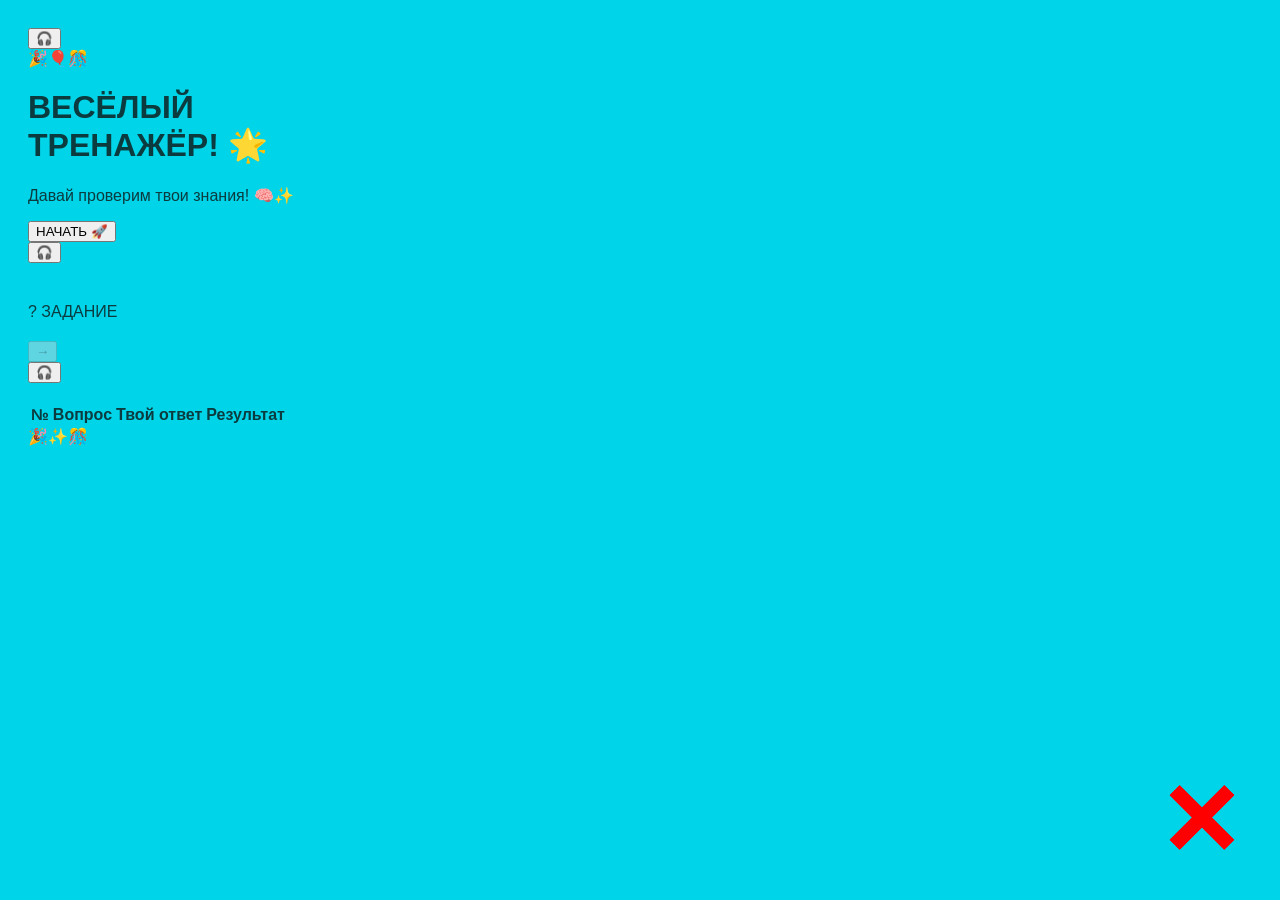
<file: index.html>
<!DOCTYPE html>
<html lang="ru">
<head>
    <meta charset="UTF-8">
    <meta name="viewport" content="width=device-width, initial-scale=1.0">
    <meta name="description" content="Весёлый интерактивный тренажёр для детей с особенностями развития">
    <title>Весёлый тренажёр ЭМО</title>
    <link rel="stylesheet" href="styles.css">
</head>
<body>
    <!-- Стартовая страница -->
    <div id="start-screen" class="screen active">
        <button id="sound-btn-start" class="sound-button" aria-label="Озвучить название" title="Нажми, чтобы услышать название!">
            🎧
        </button>
        <button class="close-button" onclick="if(confirm('Вы уверены?')) location.reload()" aria-label="Закрыть">
            ✕
        </button>
        
        <div class="card-large">
            <div class="emoji-large">🎉🎈🎊</div>
            <h1 class="title-large">ВЕСЁЛЫЙ<br/>ТРЕНАЖЁР! 🌟</h1>
            <p class="subtitle-large">Давай проверим твои знания! 🧠✨</p>
            <button id="start-btn" class="start-button">НАЧАТЬ 🚀</button>
        </div>
    </div>

    <!-- Экран с вопросами -->
    <div id="question-screen" class="screen">
        <button id="sound-btn-question" class="sound-button" aria-label="Включить/выключить звук" title="Включить/выключить звук">
            🎧
        </button>
        
        <!-- Боковая панель с номерами -->
        <div class="sidebar" id="sidebar"></div>

        <!-- Основной контент -->
        <div class="main-content">
            <div class="card-question">
                <div class="badge-label">
                    <span class="badge-icon">?</span>
                    ЗАДАНИЕ
                </div>

                <div id="question-emoji" class="question-emoji"></div>
                <h2 id="question-text" class="question-text"></h2>

                <div id="options-container" class="options-container"></div>

                <div class="button-container">
                    <button id="next-btn" class="next-button" disabled aria-label="Следующий вопрос">
                        →
                    </button>
                </div>
            </div>
        </div>

        <button class="close-button" onclick="if(confirm('Ты уверен, что хочешь выйти?')) location.reload()" aria-label="Закрыть">
            ✕
        </button>
    </div>

    <!-- Экран результатов -->
    <div id="results-screen" class="screen">
        <button id="sound-btn-results" class="sound-button" aria-label="Включить/выключить звук" title="Включить/выключить звук">
            🎧
        </button>
        <button id="restart-btn" class="close-button" aria-label="Начать заново">
            ✕
        </button>

        <div class="results-container">
            <div class="results-header">
                <div id="results-emoji" class="results-emoji"></div>
                <h2 id="results-title" class="results-title"></h2>
                <p id="results-score" class="results-score"></p>
            </div>

            <div class="table-wrapper">
                <table class="results-table">
                    <thead>
                        <tr>
                            <th>№</th>
                            <th>Вопрос</th>
                            <th>Твой ответ</th>
                            <th>Результат</th>
                        </tr>
                    </thead>
                    <tbody id="results-tbody"></tbody>
                </table>
            </div>
        </div>
    </div>

    <!-- Анимация успеха -->
    <div id="success-overlay" class="success-overlay">
        <div class="success-emoji">🎉✨🎊</div>
    </div>

    <script src="script.js"></script>
</body>
</html>
</file>
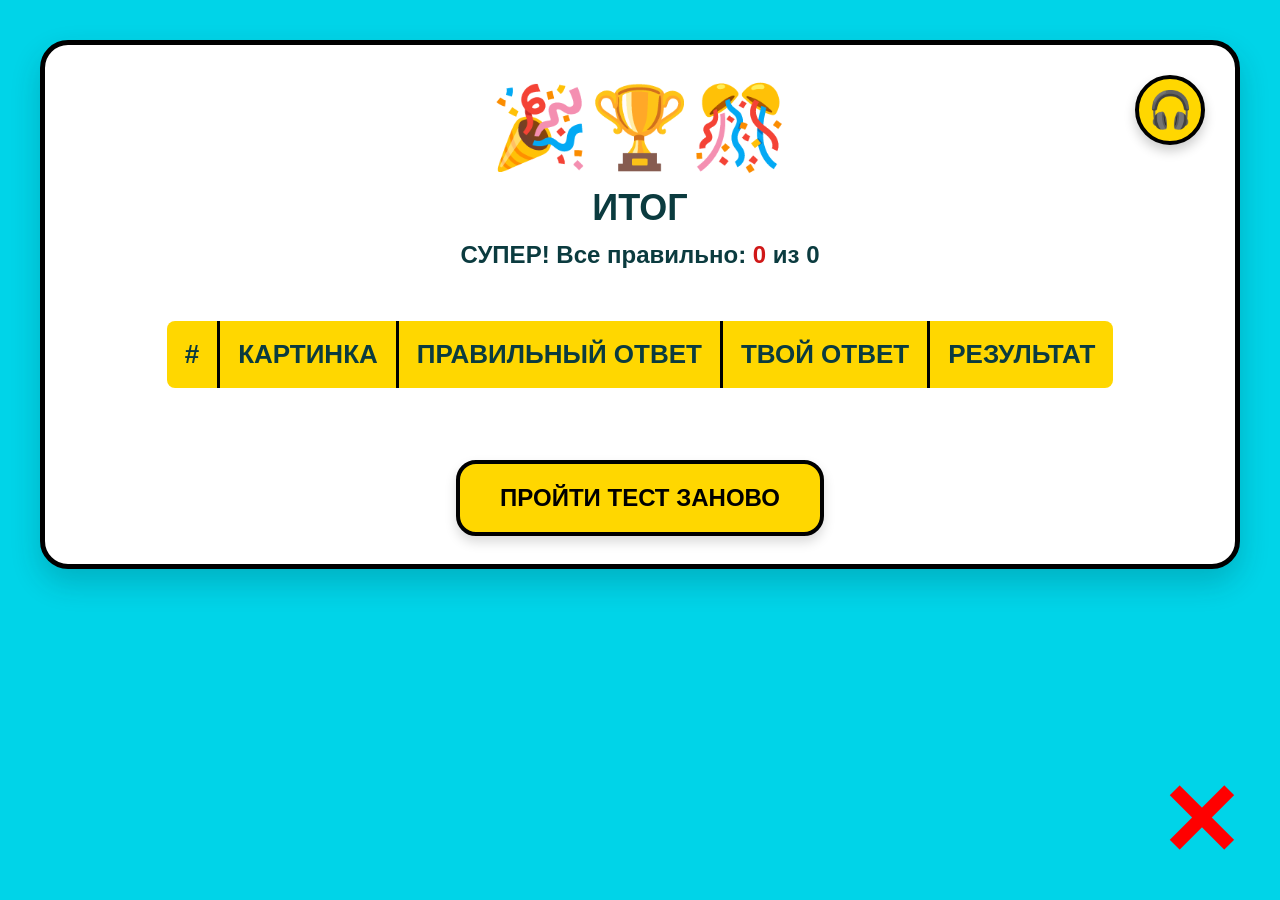
<file: answers.html>
<!doctype html>
<html lang="ru">
<head>
  <meta charset="utf-8">
  <meta name="viewport" content="width=device-width,initial-scale=1">
  <title>Тренажёр — Таблица ответов</title>
  <link rel="stylesheet" href="styles.css">
</head>
<body>
  <div class="app-wrap">
    <main class="trainer" role="main" aria-labelledby="results-title">
      <h1 id="results-title" style="position:absolute;left:-9999px">Итог</h1>

      <button id="soundToggle" class="sound-toggle" aria-pressed="true" title="Включить / выключить звук">
        🎧
      </button>

      <section class="content answers-panel" aria-live="polite">
        <div style="text-align:center; margin-bottom:24px;">
          <div id="resultsEmoji" style="font-size:80px; margin-bottom:12px;">🎉</div>
          <h2 style="font-size:36px; margin:0 0 12px 0; font-weight:900">ИТОГ</h2>
          <p id="resultsScore" style="font-size:24px; font-weight:700; margin:0;"></p>
        </div>

        <div id="tableContainer" aria-label="Таблица ответов"></div>

        <div style="text-align:center; margin-top:24px;">
          <button id="restartButton" class="restart-button" type="button">ПРОЙТИ ТЕСТ ЗАНОВО</button>
        </div>
      </section>
    </main>

    <button id="closeButton" class="close-button" aria-label="Выход">✕</button>
  </div>

  <script>
  (function(){
    'use strict';

    const STORAGE_KEY = 'emo_trainer_answers_v1';
    const STORAGE_SOUND_KEY = 'emo_trainer_sound_v1';
    const VOWELS = 'АЕЁИОУЫЭЮЯ';

    const tableContainer = document.getElementById('tableContainer');
    const restartButton = document.getElementById('restartButton');
    const resultsEmoji = document.getElementById('resultsEmoji');
    const resultsScore = document.getElementById('resultsScore');
    const soundToggleEl = document.getElementById('soundToggle');
    const closeButtonEl = document.getElementById('closeButton');

    let soundOn = true;

    function speak(text) {
      if (!soundOn || !window.speechSynthesis) return;

      try {
        window.speechSynthesis.cancel();
        const utterance = new SpeechSynthesisUtterance(text);
        utterance.lang = 'ru-RU';
        utterance.rate = 0.85;
        utterance.pitch = 1.3;
        utterance.volume = 1.0;

        const voices = window.speechSynthesis.getVoices();
        const femaleVoice = voices.find(function(v) {
          return v.lang.indexOf('ru') === 0 && (
            v.name.indexOf('Elena') !== -1 || 
            v.name.indexOf('Milena') !== -1 || 
            v.name.indexOf('Anna') !== -1
          );
        }) || voices.find(function(v) { return v.lang.indexOf('ru') === 0; });

        if (femaleVoice) utterance.voice = femaleVoice;

        utterance.onstart = function() { 
          soundToggleEl.classList.add('playing'); 
        };
        utterance.onend = function() { 
          soundToggleEl.classList.remove('playing'); 
        };

        window.speechSynthesis.speak(utterance);
      } catch (error) {
        console.error('Ошибка озвучки:', error);
      }
    }

    function loadAnswers() {
      try {
        var raw = localStorage.getItem(STORAGE_KEY);
        if (!raw) return [];
        var parsed = JSON.parse(raw);
        if (!Array.isArray(parsed)) return [];
        return parsed;
      } catch(e) {
        return [];
      }
    }

    function clearAnswers() {
      localStorage.removeItem(STORAGE_KEY);
    }

    function createCellTextWithColorizedLetters(text) {
      var container = document.createElement('div');
      container.style.display = 'inline-block';
      for (var i = 0; i < text.length; i++) {
        var ch = text[i];
        var span = document.createElement('span');
        if (VOWELS.indexOf(ch) !== -1) {
          span.className = 'vowel';
        } else {
          span.className = 'consonant';
        }
        span.textContent = ch;
        container.appendChild(span);
      }
      return container;
    }

    function renderTable(answers) {
      var table = document.createElement('table');
      table.className = 'answers-table';

      var thead = document.createElement('thead');
      var headRow = document.createElement('tr');
      var headers = ['#','КАРТИНКА','ПРАВИЛЬНЫЙ ОТВЕТ','ТВОЙ ОТВЕТ','РЕЗУЛЬТАТ'];
      for (var h = 0; h < headers.length; h++) {
        var th = document.createElement('th');
        th.textContent = headers[h];
        headRow.appendChild(th);
      }
      thead.appendChild(headRow);
      table.appendChild(thead);

      var tbody = document.createElement('tbody');
      for (var i = 0; i < answers.length; i++) {
        var a = answers[i];
        var tr = document.createElement('tr');

        var tdId = document.createElement('td');
        tdId.textContent = a.id;
        tdId.setAttribute('aria-label','Номер вопроса');
        tr.appendChild(tdId);

        var tdImg = document.createElement('td');
        tdImg.className = 'cell-image';
        var img = document.createElement('img');
        img.src = a.img;
        img.alt = 'Иллюстрация';
        img.loading = 'lazy';
        img.onerror = function() {
          this.style.display = 'none';
        };
        tdImg.appendChild(img);
        tr.appendChild(tdImg);

        var tdCorrect = document.createElement('td');
        var correctNode = createCellTextWithColorizedLetters(String(a.correct).toUpperCase());
        tdCorrect.appendChild(correctNode);
        tr.appendChild(tdCorrect);

        var tdUser = document.createElement('td');
        var userText = (a.answer || '—').toString().toUpperCase();
        var userNode = createCellTextWithColorizedLetters(userText);
        tdUser.appendChild(userNode);
        tr.appendChild(tdUser);

        var tdRes = document.createElement('td');
        tdRes.className = 'result-icon';
        tdRes.textContent = a.isCorrect ? '✅' : '❌';
        tr.appendChild(tdRes);

        tbody.appendChild(tr);
      }

      table.appendChild(tbody);
      
      while (tableContainer.firstChild) tableContainer.removeChild(tableContainer.firstChild);
      tableContainer.appendChild(table);
    }

    function updateSoundIcon() {
      if (soundOn) {
        soundToggleEl.style.backgroundColor = '#FFD700';
        soundToggleEl.setAttribute('aria-pressed', 'true');
      } else {
        soundToggleEl.style.backgroundColor = '#CCC';
        soundToggleEl.setAttribute('aria-pressed', 'false');
      }
    }

    function handleToggleSound() {
      soundOn = !soundOn;
      localStorage.setItem(STORAGE_SOUND_KEY, String(soundOn));
      updateSoundIcon();
      if (soundOn) {
        speak('Звук включён');
      } else {
        window.speechSynthesis.cancel();
      }
    }

    restartButton.addEventListener('click', function(){
      speak('Начинаем заново!');
      setTimeout(function() {
        clearAnswers();
        window.location.href = 'question.html';
      }, 1000);
    });

    soundToggleEl.addEventListener('click', handleToggleSound);

    closeButtonEl.addEventListener('click', function() {
      if (confirm('Вы уверены, что хотите выйти?')) {
        clearAnswers();
        window.location.reload();
      }
    });

    if (window.speechSynthesis) {
      window.speechSynthesis.getVoices();
    }

    try {
      var savedSound = localStorage.getItem(STORAGE_SOUND_KEY);
      if (savedSound !== null) {
        soundOn = savedSound === 'true';
      }
    } catch(e) {
      console.error('Ошибка загрузки настроек звука:', e);
    }

    var answers = loadAnswers();
    var correctCount = 0;
    for (var i = 0; i < answers.length; i++) {
      if (answers[i].isCorrect) correctCount++;
    }
    var total = answers.length;

    if (correctCount === total) {
      resultsEmoji.textContent = '🎉🏆🎊';
      resultsScore.innerHTML = 'СУПЕР! Все правильно: <span class="vowel">' + correctCount + '</span> из ' + total;
      setTimeout(function() { speak('Супер! Все правильно! Ты молодец!'); }, 800);
    } else if (correctCount >= Math.ceil(total * 0.6)) {
      resultsEmoji.textContent = '😊👍✨';
      resultsScore.innerHTML = 'МОЛОДЕЦ! Правильных ответов: <span class="vowel">' + correctCount + '</span> из ' + total;
      setTimeout(function() { speak('Молодец! Правильных ответов: ' + correctCount + ' из ' + total); }, 800);
    } else {
      resultsEmoji.textContent = '💪🌟😄';
      resultsScore.innerHTML = 'УМНИЦА! Правильных ответов: <span class="vowel">' + correctCount + '</span> из ' + total;
      setTimeout(function() { speak('Умница! Правильных ответов: ' + correctCount + ' из ' + total + '. Попробуй ещё раз!'); }, 800);
    }

    updateSoundIcon();
    renderTable(answers);

  })();
  </script>
</body>
</html>
</file>
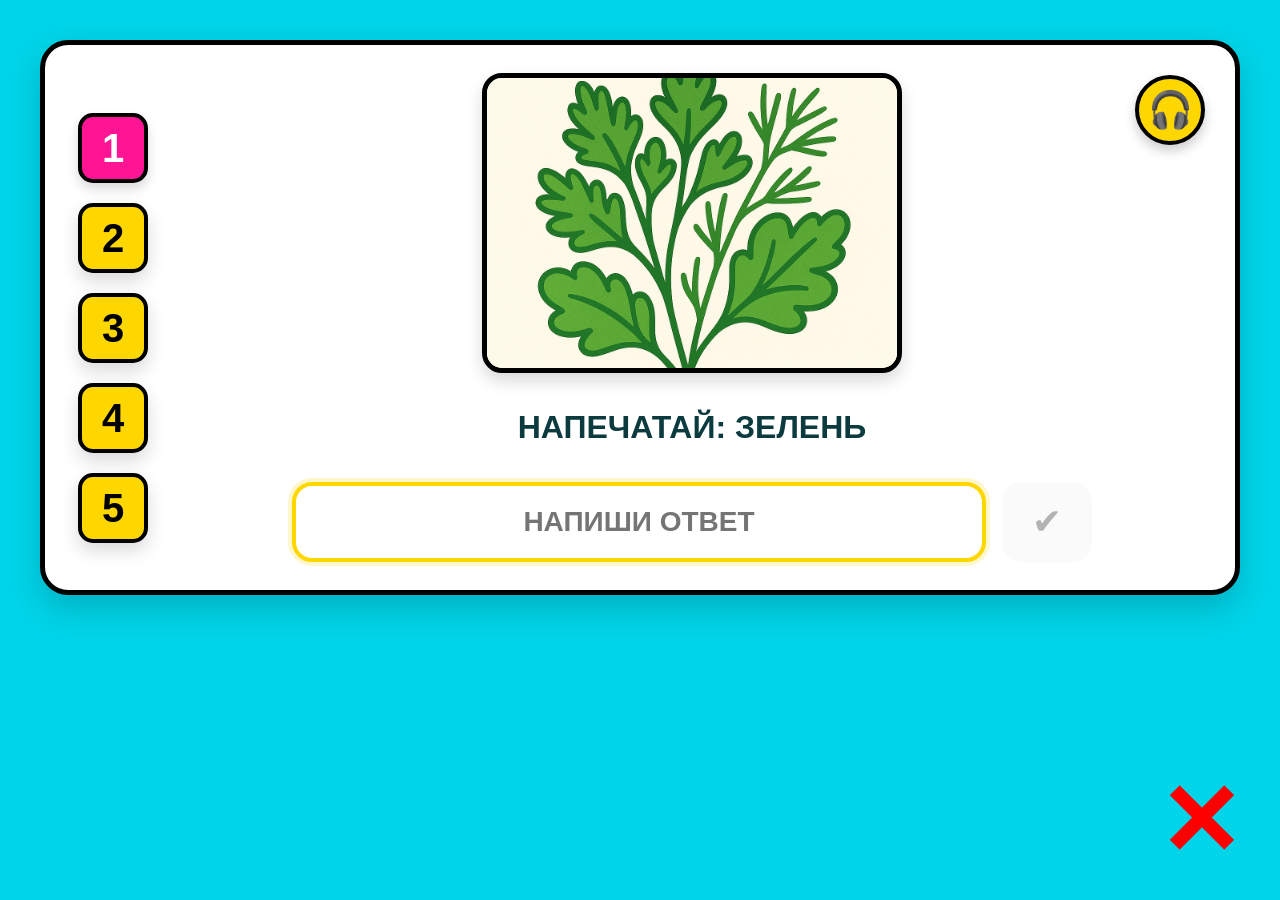
<file: question.html>
<!doctype html>
<html lang="ru">
<head>
  <meta charset="utf-8">
  <meta name="viewport" content="width=device-width,initial-scale=1">
  <title>Тренажёр — Вопрос</title>
  <link rel="stylesheet" href="styles.css">
</head>
<body>
  <div class="app-wrap">
    <main class="trainer" role="main" aria-labelledby="trainer-title">
      <h1 id="trainer-title" style="position:absolute;left:-9999px">Тренажёр</h1>

      <button id="soundToggle" class="sound-toggle" aria-pressed="true" title="Включить / выключить звук">
        🎧
      </button>

      <nav class="sidebar" aria-label="Список вопросов"></nav>

      <section class="content" aria-live="polite">
        <div class="image-card" id="imageCard" role="img" aria-label="Иллюстрация вопроса"></div>
        <div class="question-label" id="questionLabel">НАПЕЧАТАЙ: ...</div>
        <div class="input-row" aria-label="Поле ответа">
          <input id="answerInput" class="input-field" type="text" inputmode="text" autocomplete="off" autocapitalize="characters" placeholder="НАПИШИ ОТВЕТ" aria-label="Ввод ответа">
          <button id="checkButton" class="check-button" aria-label="Принять ответ">✔</button>
        </div>
      </section>
    </main>

    <button id="closeButton" class="close-button" aria-label="Выход">✕</button>
  </div>

  <script>
  (function () {
    'use strict';

    const QUESTIONS = [
      { 
        id: 1, 
        label: 'НАПЕЧАТАЙ: ЗЕЛЕНЬ', 
        img: 'images/1-zeleni.jpg', 
        correct: 'ЗЕЛЕНЬ',
        voiceText: 'Напечатай: зелень'
      },
      { 
        id: 2, 
        label: 'НАПЕЧАТАЙ: АШАН', 
        img: 'images/2-ashan.jpg', 
        correct: 'АШАН',
        voiceText: 'Напечатай: ашан'
      },
      { 
        id: 3, 
        label: 'НАПЕЧАТАЙ: ТЮМЕНЬ', 
        img: 'images/3-tyumen.jpg', 
        correct: 'ТЮМЕНЬ',
        voiceText: 'Напечатай: тюмень'
      },
      { 
        id: 4, 
        label: 'НАПЕЧАТАЙ: КАТОК', 
        img: 'images/4-katok-road.jpg', 
        correct: 'КАТОК',
        voiceText: 'Напечатай: каток. Дорожный каток'
      },
      { 
        id: 5, 
        label: 'НАПЕЧАТАЙ: КАТОК', 
        img: 'images/5-katok-ice.jpg', 
        correct: 'КАТОК',
        voiceText: 'Напечатай: каток. Ледовый каток'
      }
    ];
    const STORAGE_KEY = 'emo_trainer_answers_v1';
    const STORAGE_SOUND_KEY = 'emo_trainer_sound_v1';

    let currentIndex = 0;
    let answers = [];
    let isProcessing = false;
    let soundOn = true;

    const sidebarEl = document.querySelector('.sidebar');
    const imageCardEl = document.getElementById('imageCard');
    const questionLabelEl = document.getElementById('questionLabel');
    const answerInputEl = document.getElementById('answerInput');
    const checkButtonEl = document.getElementById('checkButton');
    const soundToggleEl = document.getElementById('soundToggle');
    const closeButtonEl = document.getElementById('closeButton');

    function speak(text) {
      if (!soundOn || !window.speechSynthesis) return;

      try {
        window.speechSynthesis.cancel();
        const utterance = new SpeechSynthesisUtterance(text);
        utterance.lang = 'ru-RU';
        utterance.rate = 0.85;
        utterance.pitch = 1.3;
        utterance.volume = 1.0;

        const voices = window.speechSynthesis.getVoices();
        const femaleVoice = voices.find(function(v) {
          return v.lang.indexOf('ru') === 0 && (
            v.name.indexOf('Elena') !== -1 || 
            v.name.indexOf('Milena') !== -1 || 
            v.name.indexOf('Anna') !== -1
          );
        }) || voices.find(function(v) { return v.lang.indexOf('ru') === 0; });

        if (femaleVoice) utterance.voice = femaleVoice;

        utterance.onstart = function() { 
          soundToggleEl.classList.add('playing'); 
        };
        utterance.onend = function() { 
          soundToggleEl.classList.remove('playing'); 
        };

        window.speechSynthesis.speak(utterance);
      } catch (error) {
        console.error('Ошибка озвучки:', error);
      }
    }

    function setUppercaseText(el, text) {
      el.textContent = String(text).toUpperCase();
    }

    function renderSidebar() {
      while (sidebarEl.firstChild) sidebarEl.removeChild(sidebarEl.firstChild);
      
      for (var i = 0; i < QUESTIONS.length; i++) {
        (function(idx) {
          var q = QUESTIONS[idx];
          var btn = document.createElement('button');
          btn.type = 'button';
          btn.className = 'sidebar-button';
          
          if (idx === currentIndex) {
            btn.classList.add('active');
          }
          
          var isAnswered = answers.some(function(a) { return a.id === q.id; });
          if (isAnswered && idx !== currentIndex) {
            btn.classList.add('completed');
            btn.textContent = '✓';
          } else {
            btn.textContent = String(q.id);
          }
          
          btn.addEventListener('click', function() { 
            if (!isProcessing) goToQuestion(idx); 
          });
          sidebarEl.appendChild(btn);
        })(i);
      }
    }

    function renderQuestion() {
      var q = QUESTIONS[currentIndex];
      
      while (imageCardEl.firstChild) imageCardEl.removeChild(imageCardEl.firstChild);
      var img = document.createElement('img');
      img.src = q.img;
      img.alt = q.label;
      img.loading = 'lazy';
      img.onerror = function() {
        this.style.display = 'none';
        var placeholder = document.createElement('div');
        placeholder.style.cssText = 'width:100%;height:100%;display:flex;align-items:center;justify-content:center;font-size:16px;color:#999;padding:20px;text-align:center;';
        placeholder.textContent = 'Изображение не найдено: ' + q.img;
        imageCardEl.appendChild(placeholder);
      };
      imageCardEl.appendChild(img);

      setUppercaseText(questionLabelEl, q.label);
      answerInputEl.value = '';
      answerInputEl.focus();
      updateCheckButton();

      setTimeout(function() { speak(q.voiceText); }, 500);
      renderSidebar();
    }

    function goToQuestion(index) {
      if (index < 0 || index >= QUESTIONS.length || isProcessing) return;
      currentIndex = index;
      renderQuestion();
    }

    function updateCheckButton() {
      var hasInput = answerInputEl.value.trim().length > 0;
      if (hasInput) {
        checkButtonEl.classList.add('has-input');
        checkButtonEl.disabled = false;
      } else {
        checkButtonEl.classList.remove('has-input');
        checkButtonEl.disabled = true;
      }
    }

    function handleCheck() {
      if (isProcessing || !answerInputEl.value.trim()) return;
      
      isProcessing = true;
      var raw = answerInputEl.value.trim().toUpperCase();
      var q = QUESTIONS[currentIndex];
      var isCorrect = raw === q.correct.toUpperCase();

      answers = answers.filter(function(a) { return a.id !== q.id; });
      
      answers.push({
        id: q.id,
        question: q.label.toUpperCase(),
        img: q.img,
        correct: q.correct.toUpperCase(),
        answer: raw,
        isCorrect: Boolean(isCorrect)
      });

      try {
        localStorage.setItem(STORAGE_KEY, JSON.stringify(answers));
      } catch(e) {
        console.error('Ошибка сохранения:', e);
      }

      speak('Ваш ответ принят, идём дальше');

      setTimeout(function() {
        if (currentIndex < QUESTIONS.length - 1) {
          currentIndex += 1;
          isProcessing = false;
          renderQuestion();
        } else {
          speak('Отлично! Ты ответил на все вопросы! Посмотрим результаты!');
          setTimeout(function() {
            window.location.href = 'answers.html';
          }, 2000);
        }
      }, 1500);
    }

    function handleToggleSound() {
      soundOn = !soundOn;
      localStorage.setItem(STORAGE_SOUND_KEY, String(soundOn));
      updateSoundIcon();
      if (soundOn) {
        speak('Звук включён');
      } else {
        window.speechSynthesis.cancel();
      }
    }

    function updateSoundIcon() {
      if (soundOn) {
        soundToggleEl.style.backgroundColor = '#FFD700';
        soundToggleEl.setAttribute('aria-pressed', 'true');
      } else {
        soundToggleEl.style.backgroundColor = '#CCC';
        soundToggleEl.setAttribute('aria-pressed', 'false');
      }
    }

    function init() {
      if (window.speechSynthesis) {
        window.speechSynthesis.onvoiceschanged = function() {
          window.speechSynthesis.getVoices();
        };
        window.speechSynthesis.getVoices();
      }

      try {
        var savedSound = localStorage.getItem(STORAGE_SOUND_KEY);
        if (savedSound !== null) {
          soundOn = savedSound === 'true';
        }
        var saved = JSON.parse(localStorage.getItem(STORAGE_KEY) || '[]');
        if (Array.isArray(saved)) {
          answers = saved;
        }
      } catch(e) {
        console.error('Ошибка загрузки:', e);
      }

      renderSidebar();
      updateSoundIcon();
      renderQuestion();

      answerInputEl.addEventListener('input', updateCheckButton);
      answerInputEl.addEventListener('keydown', function(ev) {
        if (ev.key === 'Enter' && !isProcessing) {
          ev.preventDefault();
          handleCheck();
        }
      });

      checkButtonEl.addEventListener('click', handleCheck);
      soundToggleEl.addEventListener('click', handleToggleSound);
      closeButtonEl.addEventListener('click', function() {
        if (confirm('Вы уверены, что хотите выйти?')) {
          localStorage.removeItem(STORAGE_KEY);
          window.location.reload();
        }
      });

      setTimeout(function() {
        speak('Привет! Напечатай правильные ответы!');
      }, 1000);
    }

    init();

  })();
  </script>
</body>
</html>
</file>
<file: styles.css>
/* styles.css
   Переиспользуемые классы, адаптивность 1200px — 4k
   Формат имен: kebab-case
*/
:root{
  --bg-page: #00D4E8;
  --card-bg: #ffffff;
  --accent-cyan: #00a6c0;
  --accent-yellow: #FFD700;
  --text-main: #0b3b3f;
  --muted: #6b6b6b;
  --radius-lg: 20px;
  --gap: 18px;
  --min-width-desktop: 1200px;
  --max-width-layout: 2200px;
  --vowels-color: #d01818;
  --consonant-color: #0b0b0b;
  --table-border: #8ed1db;
}

/* Reset */
*{box-sizing:border-box}
html,body{height:100%; margin:0; padding:0;}
body{
  font-family: Arial, "Poppins", system-ui, -apple-system, "Segoe UI", Roboto;
  background: var(--bg-page);
  color:var(--text-main);
  -webkit-font-smoothing:antialiased;
  padding:28px;
  position: relative;
}

/* Layout */
.app-wrap{
  display:flex;
  justify-content:center;
  padding:12px;
  position: relative;
}

.trainer {
  width:100%;
  max-width: var(--max-width-layout);
  min-width: var(--min-width-desktop);
  background:var(--card-bg);
  border-radius:28px;
  box-shadow: 0 14px 30px rgba(3,40,45,0.2);
  border: 5px solid #000;
  padding:28px;
  display:flex;
  gap:24px;
  position:relative;
}

/* Sidebar (questions list) */
.sidebar {
  display:flex;
  flex-direction:column;
  gap:20px;
  min-width:80px;
  align-items:center;
  padding-top: 40px;
}
.sidebar-button{
  width:70px;
  height:70px;
  border-radius:15px;
  background:white;
  border:4px solid #000;
  background:var(--accent-yellow);
  font-size:40px;
  font-weight:900;
  cursor:pointer;
  box-shadow:0 8px 18px rgba(0,0,0,0.15);
  transition: all 0.3s;
}
.check-button:hover{
  transform: scale(1.1);
  background: #FFA500;
}
.check-button:active{
  transform: scale(0.95);
}

/* Sound toggle */
.sound-toggle{
  position:absolute;
  top:30px;
  right:30px;
  width:70px;
  height:70px;
  border-radius:50%;
  background:#FFD700;
  border:4px solid #000;
  display:flex;
  align-items:center;
  justify-content:center;
  cursor:pointer;
  font-size:36px;
  box-shadow: 0 6px 12px rgba(0,0,0,0.2);
  transition: all 0.3s;
  z-index: 10;
}
.sound-toggle:hover{
  transform: scale(1.1);
}
.sound-toggle.playing{
  animation: pulse-sound 0.9s infinite;
}
@keyframes pulse-sound {
  0%{ transform: scale(1); box-shadow: 0 0 0 0 rgba(255, 215, 0, 0.7); }
  50%{ transform: scale(1.1); box-shadow: 0 0 0 10px rgba(255, 215, 0, 0); }
  100%{ transform: scale(1); box-shadow: 0 0 0 0 rgba(255, 215, 0, 0); }
}

/* Close button (крестик) */
.close-button{
  position: fixed;
  bottom: 30px;
  right: 30px;
  width: 100px;
  height: 100px;
  background-color: transparent;
  border: none;
  cursor: pointer;
  font-size: 100px;
  color: #FF0000;
  line-height: 1;
  font-weight: bold;
  z-index: 100;
  transition: transform 0.2s;
}
.close-button:hover {
  transform: rotate(90deg);
}

/* Answers panel (table) */
.answers-panel{
  width:100%;
  margin-top:8px;
}
.answers-table{
  width:100%;
  border-collapse:collapse;
  background:var(--card-bg);
  border-radius:12px;
  overflow:hidden;
  border:4px solid #000;
}
.answers-table thead tr{
  background: var(--accent-yellow);
}
.answers-table th, .answers-table td{
  padding:18px;
  border-right:3px solid #000;
  border-bottom:3px solid #000;
  font-size:24px;
  vertical-align:middle;
  text-align:center;
  text-transform:uppercase;
  font-weight: 700;
}
.answers-table th{
  font-weight: 900;
  font-size: 26px;
}
.answers-table th:last-child, .answers-table td:last-child { 
  border-right: none; 
}
.answers-table tbody tr:last-child td{
  border-bottom: none;
}

/* Image cell */
.cell-image img{ 
  width:80px; 
  height:80px; 
  object-fit:cover; 
  border-radius:10px;
  border: 3px solid #000;
}

/* Result icon size */
.result-icon{ 
  font-size:48px; 
}

/* Vowel/consonant coloring inside cells: spans */
.vowel{ 
  color:var(--vowels-color); 
  font-weight:900; 
}
.consonant{ 
  color:var(--consonant-color); 
  font-weight:700; 
}

/* Restart button */
.restart-button{
  display:inline-block;
  margin:20px auto 0;
  background:var(--accent-yellow);
  color:#000;
  font-weight:900;
  padding:20px 40px;
  border-radius:20px;
  border:4px solid #000;
  cursor:pointer;
  font-size:24px;
  transition: all 0.3s;
  box-shadow: 0 6px 12px rgba(0,0,0,0.15);
}
.restart-button:hover{
  transform: scale(1.05);
  background: #FFA500;
}

/* Responsive scaling for very wide screens (4K) */
@media (min-width:1600px){
  .image-card{ 
    width:560px; 
    height:400px; 
  }
  .question-label{ 
    font-size:38px; 
  }
  .input-field{ 
    font-size:32px; 
    min-height:90px; 
  }
  .check-button{ 
    width:100px; 
    height:90px; 
    font-size:48px; 
  }
  .sidebar-button{
    width:80px;
    height:80px;
    font-size:36px;
  }
  .sound-toggle{
    width:80px;
    height:80px;
    font-size:40px;
  }
  .answers-table th, .answers-table td{
    font-size:28px;
    padding:22px;
  }
  .cell-image img{
    width:100px;
    height:100px;
  }
}

@media (min-width:2560px){
  .trainer{
    padding:40px;
  }
  .image-card{ 
    width:700px; 
    height:500px; 
  }
  .question-label{ 
    font-size:48px; 
  }
  .input-field{ 
    font-size:40px; 
    min-height:110px; 
  }
  .check-button{ 
    width:120px; 
    height:110px; 
    font-size:56px; 
  }
  .sidebar-button{
    width:100px;
    height:100px;
    font-size:44px;
  }
  .sound-toggle{
    width:90px;
    height:90px;
    font-size:48px;
  }
  .answers-table th, .answers-table td{
    font-size:32px;
    padding:28px;
  }
  .cell-image img{
    width:120px;
    height:120px;
  }
  .result-icon{
    font-size:56px;
  }
}

/* Адаптивность для планшетов */
@media (max-width: 1400px) and (min-width: 1200px){
  .trainer{
    min-width: 1200px;
  }
  .image-card{
    width: 380px;
    height: 280px;
  }
  .question-label{
    font-size: 28px;
  }
  .input-field{
    font-size: 24px;
    min-height: 70px;
  }
  .check-button{
    width: 80px;
    height: 70px;
    font-size: 36px;
  }
}

/* Print styles */
@media print{
  .sound-toggle, 
  .sidebar-button, 
  .check-button, 
  .restart-button,
  .close-button { 
    display:none; 
  }
  body{
    background: white;
  }
  .trainer{
    box-shadow: none;
    border: 2px solid #000;
  }
} solid #000;
  font-weight:900;
  font-size:32px;
  cursor:pointer;
  display:flex;
  align-items:center;
  justify-content:center;
  transition: all 0.3s;
  color: #000;
}
.sidebar-button:hover{
  transform: scale(1.05);
}
.sidebar-button.active{
  background:#FF1493;
  color: #FFF;
  box-shadow: 0 6px 12px rgba(0,0,0,0.15);
}
.sidebar-button.completed{
  background:#90EE90;
  color: #000;
}

/* Content */
.content{
  flex:1 1 auto;
  display:flex;
  flex-direction:column;
  gap:24px;
  align-items:center;
  justify-content:center;
}

/* Image card */
.image-card{
  width:420px;
  height:300px;
  border-radius:20px;
  overflow:hidden;
  background: linear-gradient(180deg,#e9fbff,#ffffff);
  border:5px solid #000;
  display:flex;
  align-items:center;
  justify-content:center;
  box-shadow: 0 8px 16px rgba(0,0,0,0.15);
}
.image-card img{ 
  width:100%; 
  height:100%; 
  object-fit:cover; 
}

/* Question label */
.question-label{
  font-size:32px;
  font-weight:900;
  text-align:center;
  text-transform:uppercase;
  color:var(--text-main);
  margin: 12px 0;
}

/* Input row */
.input-row{
  display:flex;
  gap:16px;
  width:100%;
  max-width:800px;
  align-items:center;
}
.input-field{
  flex:1;
  min-height:80px;
  border-radius:20px;
  border:4px solid #000;
  padding:16px 24px;
  font-size:28px;
  font-weight:700;
  text-align:center;
  text-transform:uppercase;
  font-family: Arial, sans-serif;
}
.input-field:focus{
  outline: none;
  border-color: var(--accent-yellow);
  box-shadow: 0 0 0 4px rgba(255, 215, 0, 0.2);
}
.check-button{
  width:90px;
  height:80px;
  border-radius:20px;
  border:4px
</file>
